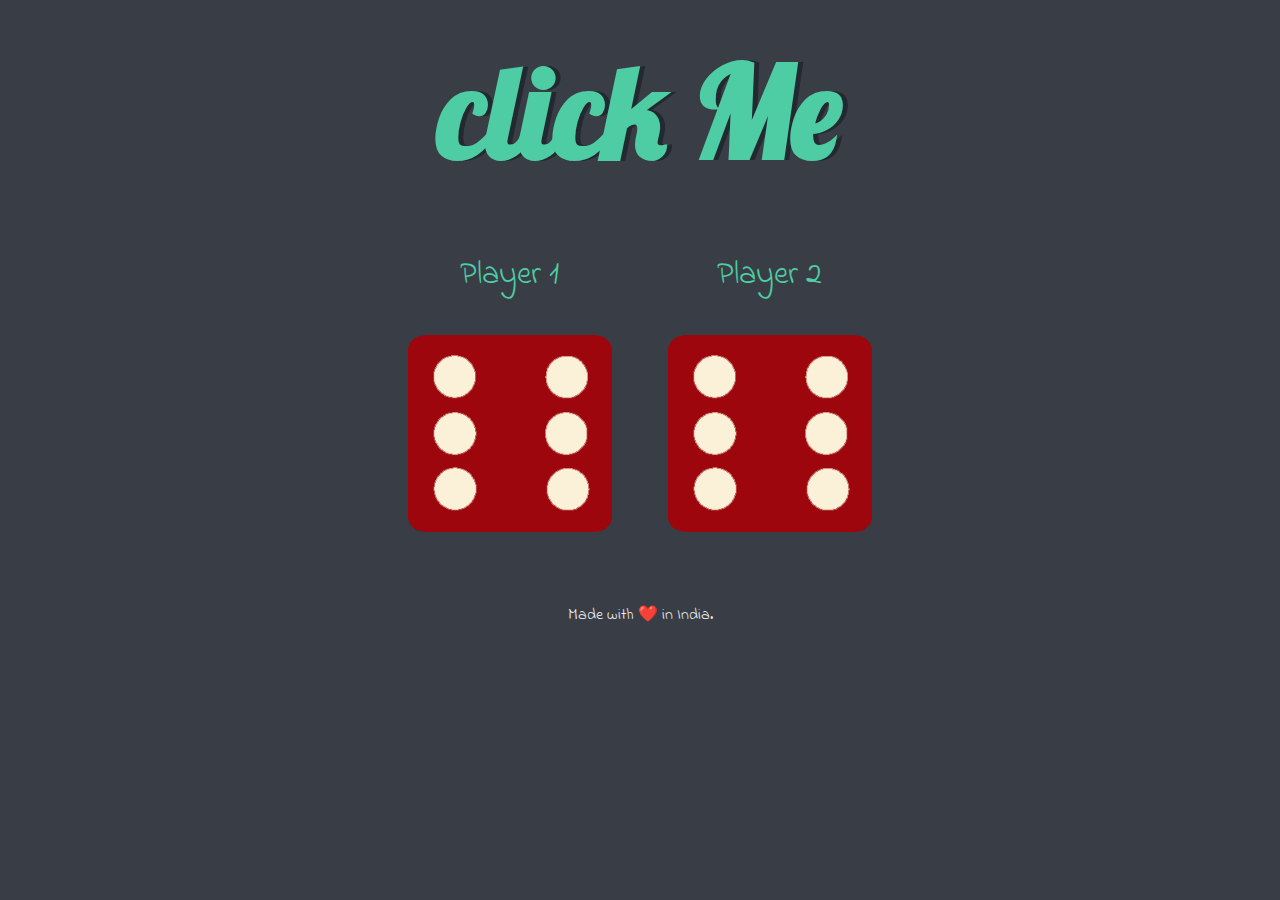
<file: index.html>
<!DOCTYPE html>
<html lang="en">

<head>
  <meta charset="utf-8">
  <title>Dice Game</title>
  <!-- CSS StyleSheet -->
  <link rel="stylesheet" href="styles.css">
  <!-- Google Fonts -->
  <link href="https://fonts.googleapis.com/css?family=Indie+Flower|Lobster" rel="stylesheet">
</head>

<body>
  <div class="container">
    <h1>click Me</h1>
    <div class="dice">
      <p>Player 1</p>
      <img class="img1" src="images\dice6.png">
    </div>
    <div class="dice">
      <p>Player 2</p>
      <img class="img2" src="images\dice6.png">
    </div>
  </div>
  <script src="index.js" charset="utf-8"></script>
</body>
<footer>
  Made with ❤️ in India.
</footer>

</html>
</file>
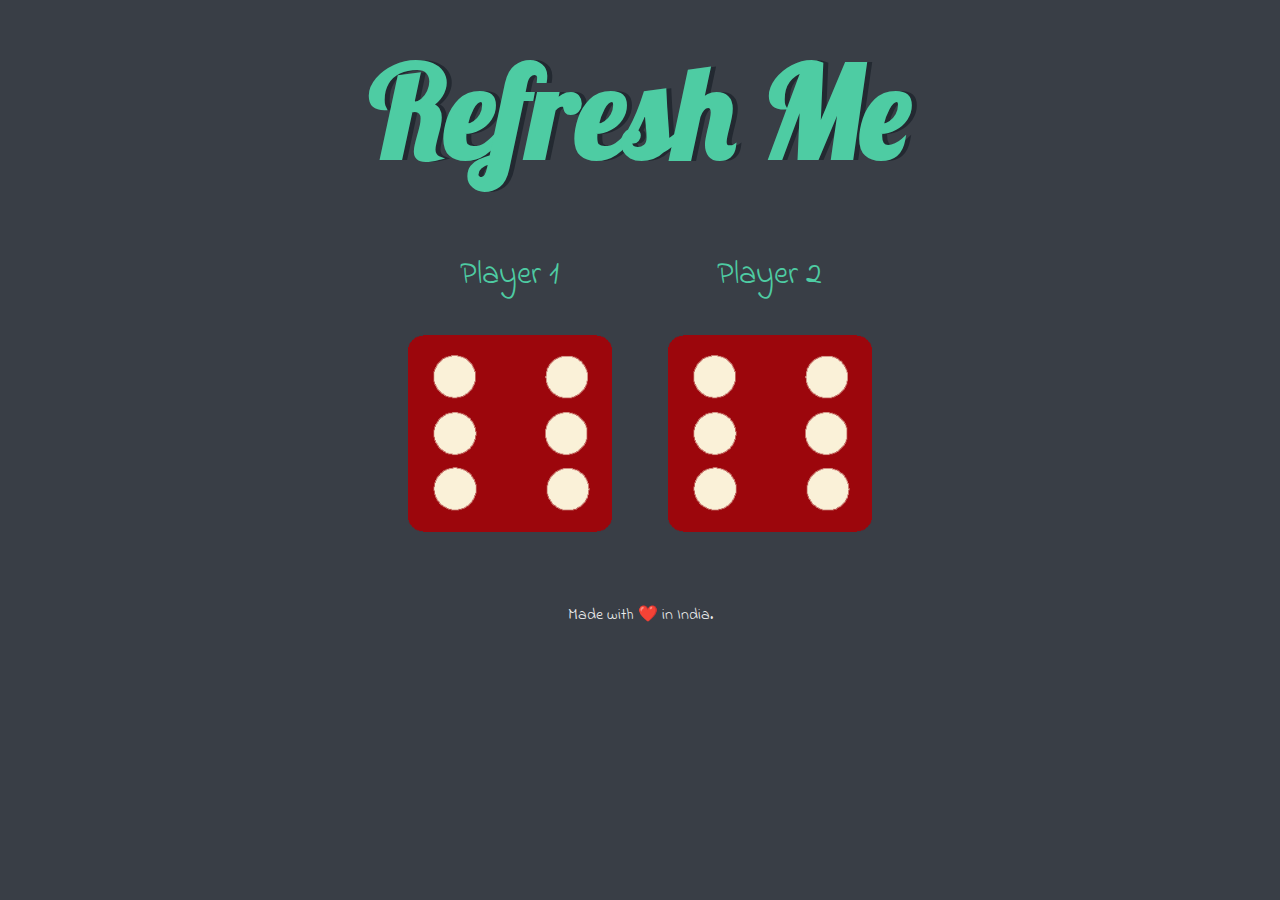
<file: dicee.html>
<!DOCTYPE html>
<html lang="en">

<head>
  <meta charset="utf-8">
  <title>Dice Game</title>
  <!-- CSS StyleSheet -->
  <link rel="stylesheet" href="styles.css">
  <!-- Google Fonts -->
  <link href="https://fonts.googleapis.com/css?family=Indie+Flower|Lobster" rel="stylesheet">
</head>

<body>
  <div class="container">
    <h1>Refresh Me</h1>
    <div class="dice">
      <p>Player 1</p>
      <img class="img1" src="images\dice6.png">
    </div>
    <div class="dice">
      <p>Player 2</p>
      <img class="img2" src="images\dice6.png">
    </div>
  </div>
  <script src="index.js" charset="utf-8"></script>
</body>
<footer>
  Made with ❤️ in India.
</footer>

</html>
</file>
<file: styles.css>
.container {
  margin: auto;
  text-align: center;
  width: 70%;
}

.dice {
  display: inline-block;
  text-align: center;

}

.flag {
  color: red;
}

body {
  background-color: #393E46;
}

h1 {
  color: #4ECCA3;
  font-family: 'Lobster', cursive;
  font-size: 8rem;
  margin: 30px;
  text-shadow: 5px 0 #232931;
}

p {
  color: #4ECCA3;
  font-family: 'Indie Flower', cursive;
  font-size: 2rem;
}

img {
  width: 80%;
}

footer {
  color: #EEEEEE;
  font-family: 'Indie Flower', cursive;
  margin-top: 5%;
  text-align: center;
}
</file>
